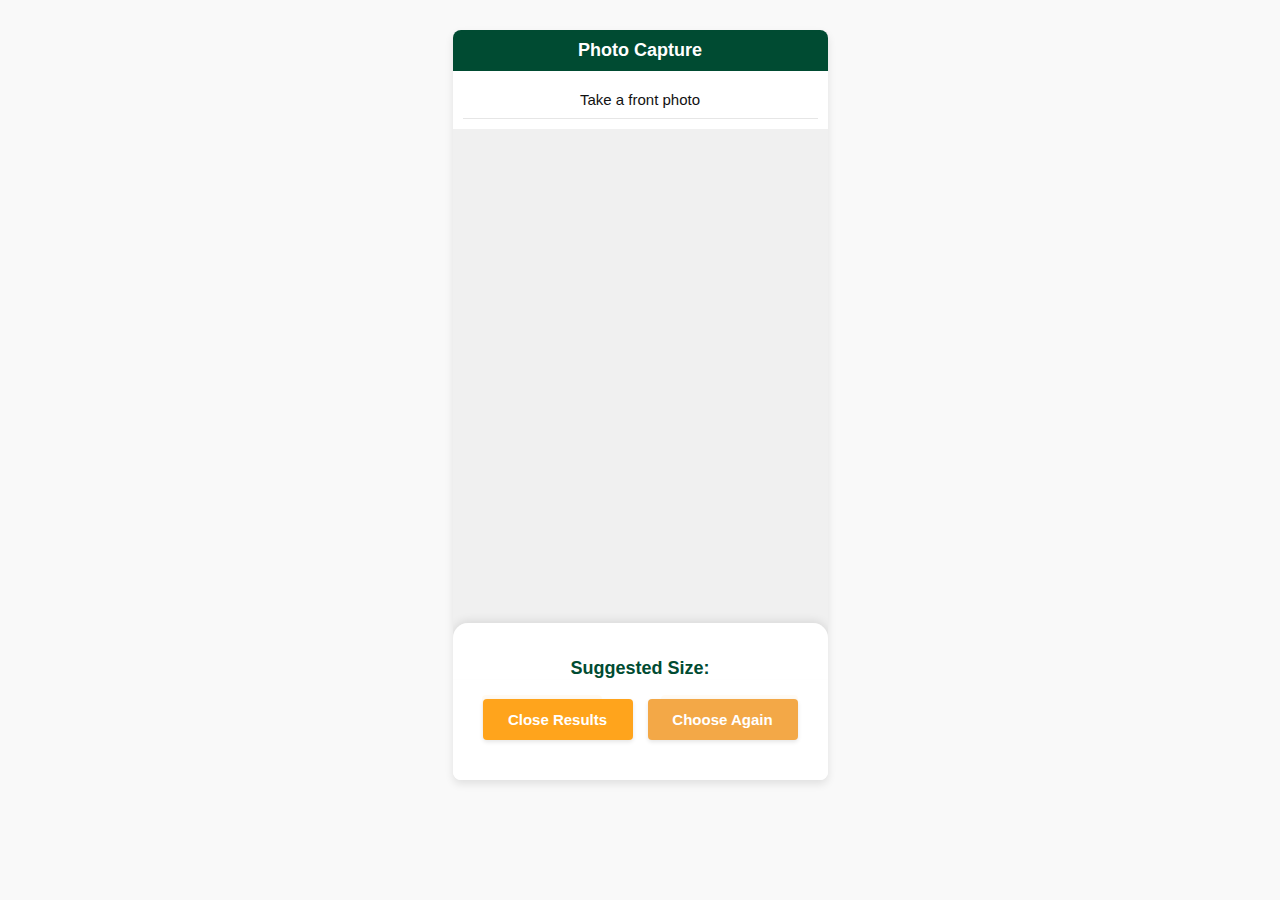
<file: hackathon/frontend/index.html>
<!DOCTYPE html>
<html lang="en">
<head>
  <meta charset="UTF-8">
  <meta name="viewport" content="width=device-width, initial-scale=1.0">
  <title>Capture Photos</title>
  <style>
    body {
      font-family: 'Amazon Ember', Arial, sans-serif;
      margin: 0;
      padding: 0;
      background-color: #f9f9f9;
    }

    .phone-frame {
      position: relative;
      width: 100%;
      max-width: 375px; /* Simulate phone screen size */
      height: 750px; /* Increased height for larger camera area */
      margin: 30px auto;
      background-color: #fff;
      border-radius: 8px;
      box-shadow: 0 4px 8px rgba(0, 0, 0, 0.1);
      display: flex;
      flex-direction: column;
      overflow: hidden;
    }

    .header {
      background-color: #004b32; /* Deep Amazon green */
      display: flex;
      align-items: center;
      justify-content: center;
      padding: 10px;
    }

    .header-title {
      font-size: 18px;
      font-weight: bold;
      color: #ffffff;
    }

    .instruction {
      font-size: 15px;
      font-weight: 500;
      color: #111111;
      text-align: center;
      margin: 10px;
      padding: 10px 15px;
      border-bottom: 1px solid #e6e6e6;
    }

    #video, #preview {
      width: 100%;
      height: 550px; /* Enlarged for a bigger camera view */
      object-fit: cover;
      border-bottom: 1px solid #e6e6e6;
      background-color: #f0f0f0;
    }

    #preview {
      display: none;
    }

    .button-group {
      display: flex;
      justify-content: space-around;
      margin-top: 15px;
    }

    button {
      border: none;
      padding: 10px 20px;
      font-size: 15px;
      font-weight: bold;
      cursor: pointer;
      border-radius: 4px;
      background-color: #ffa41c; /* Default Amazon yellow */
      color: white;
      transition: background-color 0.3s ease, box-shadow 0.2s ease;
      box-shadow: 0 2px 4px rgba(0, 0, 0, 0.1);
    }

    button.upload-btn {
      background-color: #f3a847; /* Amazon orange */
    }

    button:hover {
      background-color: #cc8400; /* Darker tone */
      box-shadow: 0 4px 6px rgba(0, 0, 0, 0.2);
    }

    .shutter-btn {
      width: 70px;
      height: 70px;
      border-radius: 50%;
      background-color: #ffa41c;
      border: none;
      margin: 20px auto;
      display: block;
      cursor: pointer;
      box-shadow: 0 4px 6px rgba(0, 0, 0, 0.2);
      transition: background-color 0.3s ease, transform 0.2s ease;
    }

    .shutter-btn:hover {
      background-color: #cc8400;
      transform: scale(1.1); /* Slight zoom on hover */
    }

    .action-btn {
      font-size: 14px;
      font-weight: normal;
      border-radius: 4px;
      margin: 0 10px;
      padding: 8px 16px;
    }

    .yellow-btn {
      background-color: #ffa41c; /* Amazon yellow */
      color: white;
    }

    .orange-btn {
      background-color: #f3a847; /* Amazon orange */
      color: white;
    }

    .result-container {
      position: absolute;
      bottom: 0;
      left: 0;
      right: 0;
      background: rgba(255, 255, 255, 0.95);
      border-top-left-radius: 15px;
      border-top-right-radius: 15px;
      box-shadow: 0 -2px 10px rgba(0, 0, 0, 0.1);
      max-height: 80vh;
      overflow-y: auto;
      padding: 20px;
      margin: 0;
      width: 100%;
      box-sizing: border-box;
    }

    .result-container .button-group {
      margin: 20px 10px;
      display: flex;
      justify-content: space-between;
      gap: 15px;
    }

    .result-container .button-group button {
      flex: 1;
      min-width: 120px;
      padding: 12px 20px;
    }

    .measurement-item {
      display: flex;
      justify-content: space-between;
      padding: 10px 0;
      border-bottom: 1px solid #e6e6e6;
      margin: 0 10px;
    }

    .suggested-size {
      text-align: center;
      font-size: 18px;
      font-weight: bold;
      margin: 15px 10px;
      color: #004b32;
    }

    .error-message {
      color: #d00;
      text-align: center;
      padding: 10px;
      margin: 10px;
      background-color: #fee;
      border-radius: 4px;
      display: none;
    }

    .loading {
      text-align: center;
      padding: 20px;
      display: none;
    }

    .loading:after {
      content: '...';
      animation: dots 1s steps(5, end) infinite;
    }

    @keyframes dots {
      0%, 20% { content: '.'; }
      40% { content: '..'; }
      60% { content: '...'; }
      80% { content: '....'; }
      100% { content: '.....'; }
    }
  </style>
</head>
<body>
  <div class="phone-frame">
    <!-- Header -->
    <div class="header">
      <span class="header-title">Photo Capture</span>
    </div>

    <!-- Instruction -->
    <div class="instruction" id="instructionText">Take a front photo</div>

    <!-- Camera/Preview Area -->
    <video id="video" autoplay playsinline></video>
    <img id="preview" alt="Preview">
    <canvas id="canvas" style="display: none;"></canvas>

    <!-- Initial Buttons -->
    <div class="button-group" id="initialButtons">
      <button class="yellow-btn" onclick="startCamera()">Take Photo</button>
      <button class="orange-btn" onclick="selectFromFile()">Upload Photo</button>
    </div>

    <!-- Shutter Button -->
    <button id="shutterButton" class="shutter-btn" style="display: none;" onclick="takePhoto()"></button>

    <!-- Action Buttons -->
    <div class="button-group" id="actionButtons" style="display: none;">
      <button class="yellow-btn" onclick="retakePhoto()">Retake</button>
      <button class="orange-btn" onclick="confirmPhoto()">Confirm</button>
    </div>

    <!-- Loading Indicator -->
    <div id="loading" class="loading">Processing</div>
    
    <!-- Error Message -->
    <div id="errorMessage" class="error-message"></div>
    
    <!-- Results Container -->
    <div id="resultContainer" class="result-container">
      <div class="suggested-size">Suggested Size: <span id="suggestedSize"></span></div>
      <div id="measurements"></div>
      <div class="button-group">
        <button class="yellow-btn" onclick="closeResults()">Close Results</button>
        <button class="orange-btn" onclick="retakePhoto()">Choose Again</button>
      </div>
    </div>
  </div>

  <script>
    const video = document.getElementById('video');
    const preview = document.getElementById('preview');
    const canvas = document.getElementById('canvas');
    const instructionText = document.getElementById('instructionText');
    const initialButtons = document.getElementById('initialButtons');
    const shutterButton = document.getElementById('shutterButton');
    const actionButtons = document.getElementById('actionButtons');
    let photoStep = 'front'; // Current photo step (front or side)
    let currentPhoto = null; // Current photo data
    let frontPhoto = null;
    let sidePhoto = null;

    // Start camera
    async function startCamera() {
      try {
        const stream = await navigator.mediaDevices.getUserMedia({ video: { facingMode: "user" } });
        video.srcObject = stream;
        video.style.display = 'block';
        preview.style.display = 'none';
        initialButtons.style.display = 'none';
        shutterButton.style.display = 'block';
      } catch (err) {
        alert('Unable to access camera: ' + err.message);
      }
    }

    // Take photo
    function takePhoto() {
      const context = canvas.getContext('2d');
      canvas.width = video.videoWidth;
      canvas.height = video.videoHeight;
      context.drawImage(video, 0, 0, canvas.width, canvas.height);
      currentPhoto = canvas.toDataURL('image/png'); // Save photo data

      // Show preview
      preview.src = currentPhoto;
      preview.style.display = 'block';
      video.style.display = 'none';
      shutterButton.style.display = 'none';
      actionButtons.style.display = 'flex';
    }

    // Select file from local storage
    async function selectFromFile() {
      const input = document.createElement('input');
      input.type = 'file';
      input.accept = 'image/*';
      input.onchange = async (event) => {
        const file = event.target.files[0];
        if (file) {
          const reader = new FileReader();
          reader.onload = async (e) => {
            // 显示预览图片
            currentPhoto = e.target.result;
            preview.src = currentPhoto;
            preview.style.display = 'block';
            video.style.display = 'none';
            initialButtons.style.display = 'none';
            actionButtons.style.display = 'flex';

            try {
              document.getElementById('loading').style.display = 'block';
              document.getElementById('errorMessage').style.display = 'none';
              
              // 获取base64图片数据并移除头部
              const imageData = e.target.result.split(',')[1];
              
              // 调用后端API
              const response = await fetch('http://localhost:5000/predict', {
                method: 'POST',
                headers: {
                  'Content-Type': 'application/json',
                },
                body: JSON.stringify({
                  front_image: imageData,
                  side_image: imageData
                })
              });

              const data = await response.json();
              
              if (!response.ok) {
                throw new Error(data.error || 'Processing failed');
              }

              // 显示结果
              displayResults(data);
            } catch (error) {
              document.getElementById('errorMessage').textContent = error.message;
              document.getElementById('errorMessage').style.display = 'block';
            } finally {
              document.getElementById('loading').style.display = 'none';
            }
          };
          reader.readAsDataURL(file);
        }
      };
      input.click();
    }

    // Retake photo
    function retakePhoto() {
      currentPhoto = null;
      preview.style.display = 'none';
      initialButtons.style.display = 'flex';
      actionButtons.style.display = 'none';
      document.getElementById('resultContainer').style.display = 'none';
      document.getElementById('errorMessage').style.display = 'none';
      
      // 如果是通过相机拍摄的，则显示相机预览
      if (video.srcObject) {
        video.style.display = 'block';
        shutterButton.style.display = 'block';
      }
    }

    // Confirm photo
    async function confirmPhoto() {
      if (!currentPhoto) {
        showError('Please take or upload a photo first');
        return;
      }

      if (photoStep === 'front') {
        frontPhoto = currentPhoto.split(',')[1];
        photoStep = 'side';
        instructionText.textContent = 'Please take a side photo (align your right shoulder)';
        resetToInitialState();
      } else {
        sidePhoto = currentPhoto.split(',')[1];
        await sendPhotosToServer();
      }
    }

    // Reset to initial state
    function resetToInitialState() {
      currentPhoto = null;
      preview.style.display = 'none';
      video.style.display = 'none';
      shutterButton.style.display = 'none';
      initialButtons.style.display = 'flex';
      actionButtons.style.display = 'none';
      document.getElementById('resultContainer').style.display = 'none';
      document.getElementById('errorMessage').style.display = 'none';
    }

    // Download photo
    function downloadPhoto(dataURL, fileName) {
      const link = document.createElement('a');
      link.href = dataURL;
      link.download = fileName;
      link.click();
    }

    // 添加发送照片到服务器的函数
    async function sendPhotosToServer() {
      if (!frontPhoto || !sidePhoto) {
        showError('Both front and side photos are required for analysis');
        return;
      }

      showLoading(true);
      hideError();

      try {
        const response = await fetch('http://localhost:5000/predict', {
          method: 'POST',
          headers: {
            'Content-Type': 'application/json',
          },
          body: JSON.stringify({
            front_image: frontPhoto,
            side_image: sidePhoto
          })
        });

        const data = await response.json();
        
        if (response.ok) {
          displayResults(data);
        } else {
          showError(data.error || 'Server processing failed');
        }
      } catch (error) {
        showError('Network error, please try again later');
        console.error('Error:', error);
      } finally {
        showLoading(false);
      }
    }

    // 显示结果的函数
    function displayResults(data) {
      const resultContainer = document.getElementById('resultContainer');
      const suggestedSize = document.getElementById('suggestedSize');
      const measurementsDiv = document.getElementById('measurements');
      
      // 显示结果，但不隐藏其他元素
      suggestedSize.textContent = data['Suggested Size'];
      
      // 清空并填充测量结果
      measurementsDiv.innerHTML = '';
      Object.entries(data['Predicted Measurements']).forEach(([key, value]) => {
        measurementsDiv.innerHTML += `
          <div class="measurement-item">
            <span>${key}</span>
            <span>${value} cm</span>
          </div>
        `;
      });
      
      resultContainer.style.display = 'block';
    }

    // 工具函数
    function showError(message) {
      // 错误消息映射
      const errorMessages = {
        '需要正面和侧面照片才能进行分析': 'Both front and side photos are required for analysis',
        '请先拍照或上传照片': 'Please take or upload a photo first',
        '处理失败': 'Processing failed',
        '服务器处理失败': 'Server processing failed',
        '网络错误，请稍后重试': 'Network error, please try again later'
      };

      const errorDiv = document.getElementById('errorMessage');
      // 如果有对应的翻译就使用翻译，否则直接使用传入的消息
      errorDiv.textContent = errorMessages[message] || message;
      errorDiv.style.display = 'block';
    }

    function hideError() {
      document.getElementById('errorMessage').style.display = 'none';
    }

    function showLoading(show) {
      document.getElementById('loading').style.display = show ? 'block' : 'none';
    }

    // 完全重置函数
    function resetAll() {
      frontPhoto = null;
      sidePhoto = null;
      photoStep = 'front';
      currentPhoto = null;
      instructionText.textContent = 'Take a front photo';
      document.getElementById('resultContainer').style.display = 'none';
      hideError();
      resetToInitialState();
    }

    // 添加关闭结果的函数
    function closeResults() {
      document.getElementById('resultContainer').style.display = 'none';
    }
  </script>
</body>
</html>
</file>
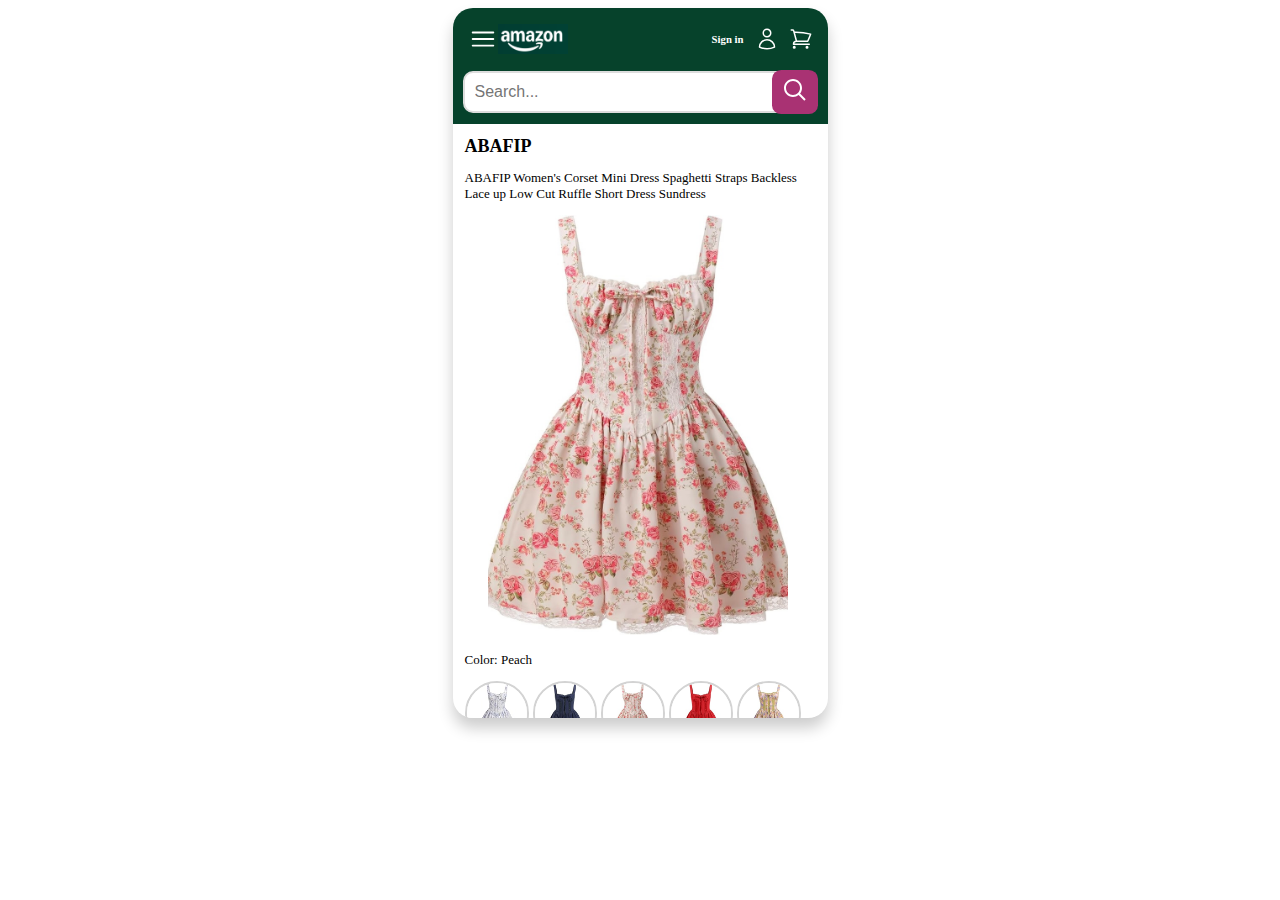
<file: hackathon/frontend/ABAFIP.html>
<!DOCTYPE html>
<html lang="en">
<head>
    <meta charset="UTF-8">
    <meta name="viewport" content="width=device-width, initial-scale=1.0">
    <link href="./ABAFIP.css" rel="stylesheet" />
    <title>Product ABAFIP</title>
    <style>
        /* Main container simulating a phone screen */
        .phone-frame {
            width: 100%;
            max-width: 375px; /* Typical mobile screen width */
            height: 710px; /* Typical mobile screen height */
            margin: auto;
            background-color: #fff;
            border-radius: 20px;
            box-shadow: 0px 10px 15px rgba(0, 0, 0, 0.2);
            overflow: hidden;
            display: flex;
            flex-direction: column;
        }

        /* Header */
        .header {
            color: white;
            padding: 15px;
            text-align: center;
            font-size: 18px;
        }

        /* Main Content */
        .content {
            flex-grow: 1;  /* Allow the content to take up the remaining space */
            overflow-y: auto;  /* Make content scrollable */
            flex-grow: 1;
            padding: 20px;
            text-align: center;
        }

        /* Button styling */
        button {
            border: none;
            padding: 10px 20px;
            font-size: 16px;
        }

        /* Media Query to ensure mobile view on small screens */
        @media (max-width: 375px) {
            .header h1 {
                font-size: 16px;
            }
            .content h2 {
                font-size: 20px;
            }
            .content p {
                font-size: 14px;
            }
        }
    </style>
</head>
    <div class="phone-frame">
        <header>
            <nav class="header-left">
                <svg class="viewmore" xmlns="http://www.w3.org/2000/svg" fill="none" viewBox="0 0 24 24" stroke-width="1.5" stroke="currentColor" class="size-6">
                    <path stroke-linecap="round" stroke-linejoin="round" d="M3.75 6.75h16.5M3.75 12h16.5m-16.5 5.25h16.5" />
                </svg>              
                <img class="logo" src="./images/amazonlogo.png" alt="logo"/>
            </nav>
            <nav class="header-right">
                <h6> Sign in </h6>
                <svg class="profile" xmlns="http://www.w3.org/2000/svg" fill="none" viewBox="0 0 24 24" stroke-width="1.5" stroke="currentColor" class="size-6">
                    <path stroke-linecap="round" stroke-linejoin="round" d="M15.75 6a3.75 3.75 0 1 1-7.5 0 3.75 3.75 0 0 1 7.5 0ZM4.501 20.118a7.5 7.5 0 0 1 14.998 0A17.933 17.933 0 0 1 12 21.75c-2.676 0-5.216-.584-7.499-1.632Z" />
                  </svg>
                  <svg class="cart" xmlns="http://www.w3.org/2000/svg" fill="none" viewBox="0 0 24 24" stroke-width="1.5" stroke="currentColor" class="size-6">
                    <path stroke-linecap="round" stroke-linejoin="round" d="M2.25 3h1.386c.51 0 .955.343 1.087.835l.383 1.437M7.5 14.25a3 3 0 0 0-3 3h15.75m-12.75-3h11.218c1.121-2.3 2.1-4.684 2.924-7.138a60.114 60.114 0 0 0-16.536-1.84M7.5 14.25 5.106 5.272M6 20.25a.75.75 0 1 1-1.5 0 .75.75 0 0 1 1.5 0Zm12.75 0a.75.75 0 1 1-1.5 0 .75.75 0 0 1 1.5 0Z" />
                  </svg>                  
            </nav>
        </header>
        <main>
            <div class="search-container">
                <input type="text" class="search-input" placeholder="Search...">
                <button class="search-button">
                    <svg xmlns="http://www.w3.org/2000/svg" fill="none" role="img" viewBox="0 0 24 24" width="24" height="24" data-icon="MagnifyingGlassStandard" aria-hidden="true" class="search-icon"><path fill-rule="evenodd" clip-rule="evenodd" d="M17 10C17 13.866 13.866 17 10 17C6.13401 17 3 13.866 3 10C3 6.13401 6.13401 3 10 3C13.866 3 17 6.13401 17 10ZM15.6177 17.0319C14.078 18.2635 12.125 19 10 19C5.02944 19 1 14.9706 1 10C1 5.02944 5.02944 1 10 1C14.9706 1 19 5.02944 19 10C19 12.125 18.2635 14.078 17.0319 15.6177L22.7071 21.2929L21.2929 22.7071L15.6177 17.0319Z" fill="currentColor"></path></svg>
                </button>
            </div>
            <h1> ABAFIP</h1>
            <p> ABAFIP Women's Corset Mini Dress Spaghetti Straps Backless Lace up Low Cut Ruffle Short Dress Sundress</p>
            <img class="dressview" src="./images/ABAFIP.jpg" alt="ABAFIP"/>
            <p>Color: Peach</p>
            <div class="dressframe">
                <img class="dressviewsmall" src="./images/ABAFIPLightBlue.jpg" alt="Light Blue"/>
                <img class="dressviewsmall" src="./images/ABAFIPNavyBlue.jpg" alt="Navy Blue"/>
                <img class="dressviewsmall" src="./images/ABAFIPPeach.jpg" alt="Peach"/>
                <img class="dressviewsmall" src="./images/ABAFIPRed.jpg" alt="Red"/>
                <img class="dressviewsmall" src="./images/ABAFIPStrawYellow.jpg" alt="Straw Yellow"/>
            </div>
            <p>Size: Select for price</p>
            <div class="size">
                <div class="button-group">
                    <button class="sizebutton">S</button>
                    <button class="sizebutton">M</button>
                    <button class="sizebutton">L</button>
                    <button class="sizebutton">XL</button>
                </div>
                <!-- <a href="index.html"></a> -->
                    <button class="camera-btn" onclick="window.location.href='index.html';">
                        <svg class="camera" xmlns="http://www.w3.org/2000/svg" fill="none" viewBox="0 0 24 24" stroke-width="1.5" stroke="currentColor" class="size-6">
                        <path stroke-linecap="round" stroke-linejoin="round" d="M6.827 6.175A2.31 2.31 0 0 1 5.186 7.23c-.38.054-.757.112-1.134.175C2.999 7.58 2.25 8.507 2.25 9.574V18a2.25 2.25 0 0 0 2.25 2.25h15A2.25 2.25 0 0 0 21.75 18V9.574c0-1.067-.75-1.994-1.802-2.169a47.865 47.865 0 0 0-1.134-.175 2.31 2.31 0 0 1-1.64-1.055l-.822-1.316a2.192 2.192 0 0 0-1.736-1.039 48.774 48.774 0 0 0-5.232 0 2.192 2.192 0 0 0-1.736 1.039l-.821 1.316Z" />
                        <path stroke-linecap="round" stroke-linejoin="round" d="M16.5 12.75a4.5 4.5 0 1 1-9 0 4.5 4.5 0 0 1 9 0ZM18.75 10.5h.008v.008h-.008V10.5Z" />
                      </svg>       
                    </button>      
                <!-- </a> -->
            </div>
            <div class="grey-line"></div> 
            <div class="deliver-or-pickup">
                <li class="delivery">Delivery</li>
                <li class="pickup">Pickup</li>
            </div>
            <div class="delivery-content">
                <h2>$40.99</h2>
                <p class="p-in-delivery">FREE Returns on some sizes and colors</p>
                <p class="p-in-delivery">FREE delivery November 29 - December 3</p>
                <p class="p-in-delivery">Or fastest delivery November 26 - 30</p>
                <div class="deliverying-to">
                    <svg class="location" xmlns="http://www.w3.org/2000/svg" fill="none" viewBox="0 0 24 24" stroke-width="1.5" stroke="currentColor" class="size-6">
                        <path stroke-linecap="round" stroke-linejoin="round" d="M15 10.5a3 3 0 1 1-6 0 3 3 0 0 1 6 0Z" />
                        <path stroke-linecap="round" stroke-linejoin="round" d="M19.5 10.5c0 7.142-7.5 11.25-7.5 11.25S4.5 17.642 4.5 10.5a7.5 7.5 0 1 1 15 0Z" />
                    </svg>                              
                    <p class="p-delivering-to">Deliverying to Santa Clara 95053 - Update location</p>
                </div>       
                <button class="cart-btn">Add to Cart</button>
                <button class="buy-btn">Buy Now</button>
            </div>
        </main>
        </div>
</html>
</file>
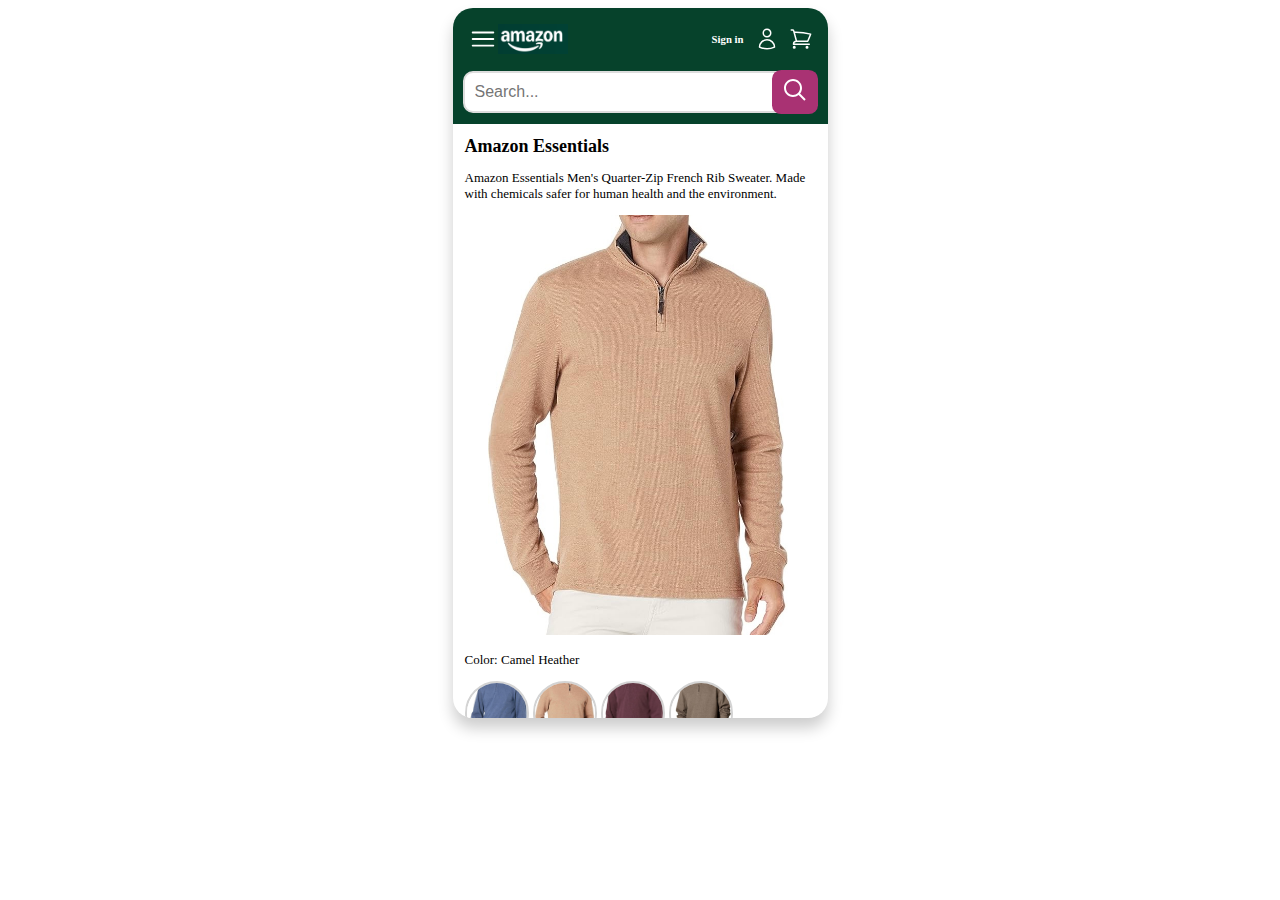
<file: hackathon/frontend/AmazonEssential.html>
<!DOCTYPE html>
<html lang="en">
<head>
    <meta charset="UTF-8">
    <meta name="viewport" content="width=device-width, initial-scale=1.0">
    <link href="./AmazonEssential.css" rel="stylesheet" />
    <title>Product Amazon Essential</title>
    <style>
        /* Main container simulating a phone screen */
        .phone-frame {
            width: 100%;
            max-width: 375px; /* Typical mobile screen width */
            height: 710px; /* Typical mobile screen height */
            margin: auto;
            background-color: #fff;
            border-radius: 20px;
            box-shadow: 0px 10px 15px rgba(0, 0, 0, 0.2);
            overflow: hidden;
            display: flex;
            flex-direction: column;
        }

        /* Header */
        .header {
      
            color: white;
            padding: 15px;
            text-align: center;
            font-size: 18px;
        }

        /* Main Content */
        .content {
            flex-grow: 1;  /* Allow the content to take up the remaining space */
            overflow-y: auto;  /* Make content scrollable */
            flex-grow: 1;
            padding: 20px;
            text-align: center;
        }

        /* Button styling */
        button {
            border: none;
            padding: 10px 20px;
            font-size: 16px;
        }

        /* Media Query to ensure mobile view on small screens */
        @media (max-width: 375px) {
            .header h1 {
                font-size: 16px;
            }
            .content h2 {
                font-size: 20px;
            }
            .content p {
                font-size: 14px;
            }
        }
    </style>
</head>
    <div class="phone-frame">
        <header>
            <nav class="header-left">
                <svg class="viewmore" xmlns="http://www.w3.org/2000/svg" fill="none" viewBox="0 0 24 24" stroke-width="1.5" stroke="currentColor" class="size-6">
                    <path stroke-linecap="round" stroke-linejoin="round" d="M3.75 6.75h16.5M3.75 12h16.5m-16.5 5.25h16.5" />
                </svg>              
                <img class="logo" src="./images/amazonlogo.png" alt="logo"/>
            </nav>
            <nav class="header-right">
                <h6> Sign in </h6>
                <svg class="profile" xmlns="http://www.w3.org/2000/svg" fill="none" viewBox="0 0 24 24" stroke-width="1.5" stroke="currentColor" class="size-6">
                    <path stroke-linecap="round" stroke-linejoin="round" d="M15.75 6a3.75 3.75 0 1 1-7.5 0 3.75 3.75 0 0 1 7.5 0ZM4.501 20.118a7.5 7.5 0 0 1 14.998 0A17.933 17.933 0 0 1 12 21.75c-2.676 0-5.216-.584-7.499-1.632Z" />
                  </svg>
                  <svg class="cart" xmlns="http://www.w3.org/2000/svg" fill="none" viewBox="0 0 24 24" stroke-width="1.5" stroke="currentColor" class="size-6">
                    <path stroke-linecap="round" stroke-linejoin="round" d="M2.25 3h1.386c.51 0 .955.343 1.087.835l.383 1.437M7.5 14.25a3 3 0 0 0-3 3h15.75m-12.75-3h11.218c1.121-2.3 2.1-4.684 2.924-7.138a60.114 60.114 0 0 0-16.536-1.84M7.5 14.25 5.106 5.272M6 20.25a.75.75 0 1 1-1.5 0 .75.75 0 0 1 1.5 0Zm12.75 0a.75.75 0 1 1-1.5 0 .75.75 0 0 1 1.5 0Z" />
                  </svg>                  
            </nav>
        </header>
        <main>
            <div class="search-container">
                <input type="text" class="search-input" placeholder="Search...">
                <button class="search-button">
                    <svg xmlns="http://www.w3.org/2000/svg" fill="none" role="img" viewBox="0 0 24 24" width="24" height="24" data-icon="MagnifyingGlassStandard" aria-hidden="true" class="search-icon"><path fill-rule="evenodd" clip-rule="evenodd" d="M17 10C17 13.866 13.866 17 10 17C6.13401 17 3 13.866 3 10C3 6.13401 6.13401 3 10 3C13.866 3 17 6.13401 17 10ZM15.6177 17.0319C14.078 18.2635 12.125 19 10 19C5.02944 19 1 14.9706 1 10C1 5.02944 5.02944 1 10 1C14.9706 1 19 5.02944 19 10C19 12.125 18.2635 14.078 17.0319 15.6177L22.7071 21.2929L21.2929 22.7071L15.6177 17.0319Z" fill="currentColor"></path></svg>
                </button>
            </div>
            <h1> Amazon Essentials</h1>
            <p> Amazon Essentials Men's Quarter-Zip French Rib Sweater. Made with chemicals safer for human health and the environment.</p>
            <img class="dressview" src="./images/CamelHeather.jpg" alt="Camel Heather"/>
            <p>Color: Camel Heather</p>
            <div class="dressframe">
                <img class="dressviewsmall" src="./images/BlueHeather.jpg" alt="Blue Heather"/>
                <img class="dressviewsmall" src="./images/CamelHeather.jpg" alt="Camel Heather"/>
                <img class="dressviewsmall" src="./images/BurgundyHeather.jpg" alt="Burgundy Heather"/>
                <img class="dressviewsmall" src="./images/BrownHeather.jpg" alt="Brown Heather"/>
            </div>
            <p>Size: Select for price</p>
            <div class="size">
                <div class="button-group">
                    <button class="sizebutton">XS</button>
                    <button class="sizebutton">S</button>
                    <button class="sizebutton">M</button>
                    <button class="sizebutton">L</button>
                    <button class="sizebutton">XL</button>
                    <button class="sizebutton">XXL</button>
                </div>
                <!-- <a href="index.html"></a> -->
                    <button class="camera-btn" onclick="window.location.href='index.html';">
                        <svg class="camera" xmlns="http://www.w3.org/2000/svg" fill="none" viewBox="0 0 24 24" stroke-width="1.5" stroke="currentColor" class="size-6">
                        <path stroke-linecap="round" stroke-linejoin="round" d="M6.827 6.175A2.31 2.31 0 0 1 5.186 7.23c-.38.054-.757.112-1.134.175C2.999 7.58 2.25 8.507 2.25 9.574V18a2.25 2.25 0 0 0 2.25 2.25h15A2.25 2.25 0 0 0 21.75 18V9.574c0-1.067-.75-1.994-1.802-2.169a47.865 47.865 0 0 0-1.134-.175 2.31 2.31 0 0 1-1.64-1.055l-.822-1.316a2.192 2.192 0 0 0-1.736-1.039 48.774 48.774 0 0 0-5.232 0 2.192 2.192 0 0 0-1.736 1.039l-.821 1.316Z" />
                        <path stroke-linecap="round" stroke-linejoin="round" d="M16.5 12.75a4.5 4.5 0 1 1-9 0 4.5 4.5 0 0 1 9 0ZM18.75 10.5h.008v.008h-.008V10.5Z" />
                      </svg>       
                    </button>      
                <!-- </a> -->
            </div>
            <div class="grey-line"></div> 
            <div class="deliver-or-pickup">
                <li class="delivery">Delivery</li>
                <li class="pickup">Pickup</li>
            </div>
            <div class="delivery-content">
                <h2>$23.70</h2>
                <p class="p-in-delivery">FREE Returns on some sizes and colors</p>
                <p class="p-in-delivery">FREE delivery November 29 - December 3</p>
                <p class="p-in-delivery">Or fastest delivery November 26 - 30</p>
                <div class="deliverying-to">
                    <svg class="location" xmlns="http://www.w3.org/2000/svg" fill="none" viewBox="0 0 24 24" stroke-width="1.5" stroke="currentColor" class="size-6">
                        <path stroke-linecap="round" stroke-linejoin="round" d="M15 10.5a3 3 0 1 1-6 0 3 3 0 0 1 6 0Z" />
                        <path stroke-linecap="round" stroke-linejoin="round" d="M19.5 10.5c0 7.142-7.5 11.25-7.5 11.25S4.5 17.642 4.5 10.5a7.5 7.5 0 1 1 15 0Z" />
                    </svg>                              
                    <p class="p-delivering-to">Deliverying to Santa Clara 95053 - Update location</p>
                </div>       
                <button class="cart-btn">Add to Cart</button>
                <button class="buy-btn">Buy Now</button>
            </div>
        </main>
        </div>
</html>
</file>
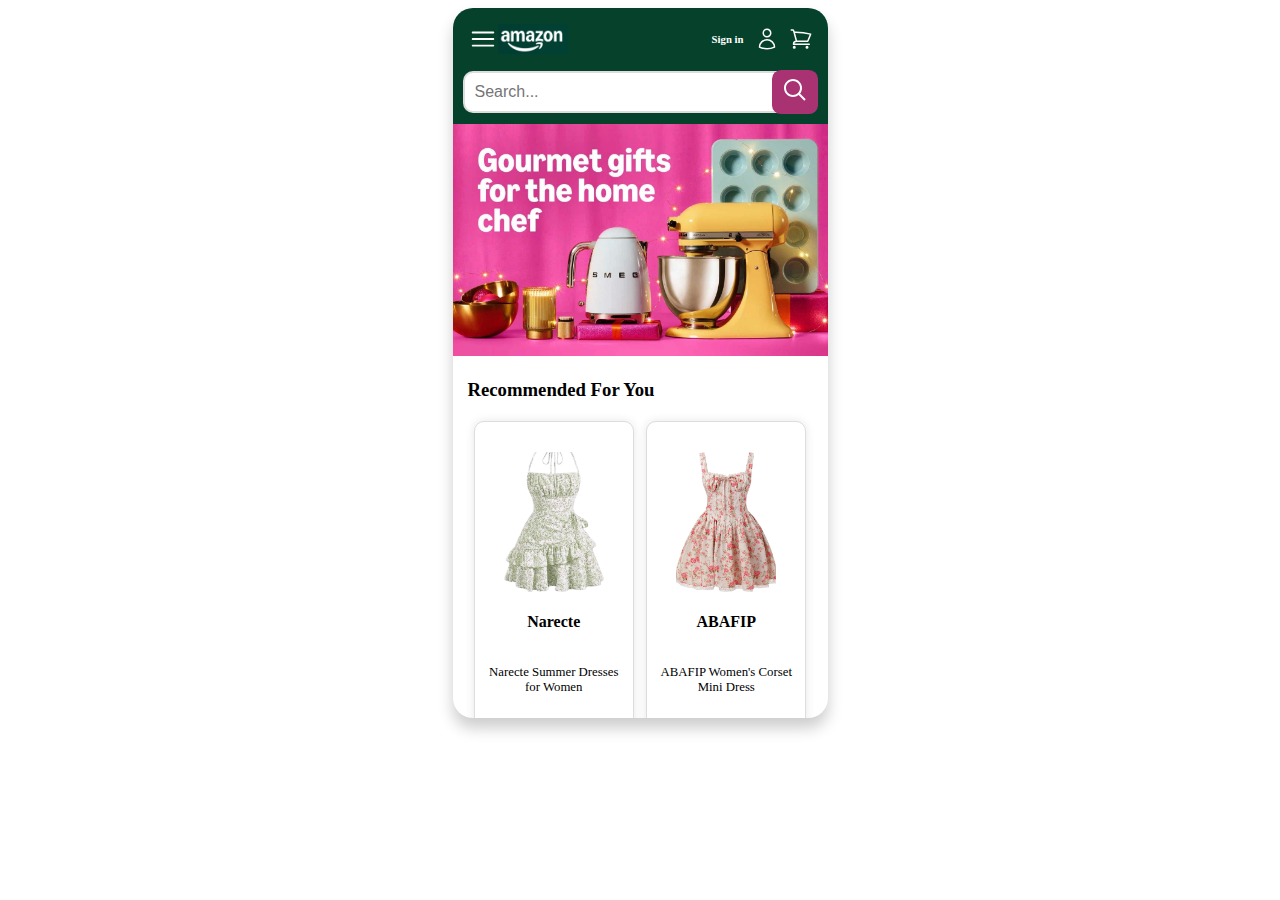
<file: hackathon/frontend/homepage.html>
<!DOCTYPE html>
<html lang="en">
<head>
    <meta charset="UTF-8">
    <meta name="viewport" content="width=device-width, initial-scale=1.0">
    <link href="./homepage.css" rel="stylesheet" />
    <title>Amazon Homepage</title>
    <style>
        /* Main container simulating a phone screen */
        .phone-frame {
            width: 100%;
            max-width: 375px; /* Typical mobile screen width */
            height: 710px; /* Typical mobile screen height */
            margin: auto;
            background-color: #fff;
            border-radius: 20px;
            box-shadow: 0px 10px 15px rgba(0, 0, 0, 0.2);
            overflow: hidden;
            display: flex;
            flex-direction: column;
        }

        /* Header */
        .header {
      
            color: white;
            padding: 15px;
            text-align: center;
            font-size: 18px;
        }

        /* Main Content */
        .content {
            flex-grow: 1;  /* Allow the content to take up the remaining space */
            overflow-y: auto;  /* Make content scrollable */
            flex-grow: 1;
            padding: 20px;
            text-align: center;
        }

        /* Button styling */
        button {
            border: none;
            padding: 10px 20px;
            font-size: 16px;
        }

        /* Media Query to ensure mobile view on small screens */
        @media (max-width: 375px) {
            .header h1 {
                font-size: 16px;
            }
            .content h2 {
                font-size: 20px;
            }
            .content p {
                font-size: 14px;
            }
        }
    </style>
</head>
    <div class="phone-frame">
        <header>
            <nav class="header-left">
                <svg class="viewmore" xmlns="http://www.w3.org/2000/svg" fill="none" viewBox="0 0 24 24" stroke-width="1.5" stroke="currentColor" class="size-6">
                    <path stroke-linecap="round" stroke-linejoin="round" d="M3.75 6.75h16.5M3.75 12h16.5m-16.5 5.25h16.5" />
                </svg>              
                <img class="logo" src="./images/amazonlogo.png" alt="logo"/>
            </nav>
            <nav class="header-right">
                <h6> Sign in </h6>
                <svg class="profile" xmlns="http://www.w3.org/2000/svg" fill="none" viewBox="0 0 24 24" stroke-width="1.5" stroke="currentColor" class="size-6">
                    <path stroke-linecap="round" stroke-linejoin="round" d="M15.75 6a3.75 3.75 0 1 1-7.5 0 3.75 3.75 0 0 1 7.5 0ZM4.501 20.118a7.5 7.5 0 0 1 14.998 0A17.933 17.933 0 0 1 12 21.75c-2.676 0-5.216-.584-7.499-1.632Z" />
                  </svg>
                  <svg class="cart" xmlns="http://www.w3.org/2000/svg" fill="none" viewBox="0 0 24 24" stroke-width="1.5" stroke="currentColor" class="size-6">
                    <path stroke-linecap="round" stroke-linejoin="round" d="M2.25 3h1.386c.51 0 .955.343 1.087.835l.383 1.437M7.5 14.25a3 3 0 0 0-3 3h15.75m-12.75-3h11.218c1.121-2.3 2.1-4.684 2.924-7.138a60.114 60.114 0 0 0-16.536-1.84M7.5 14.25 5.106 5.272M6 20.25a.75.75 0 1 1-1.5 0 .75.75 0 0 1 1.5 0Zm12.75 0a.75.75 0 1 1-1.5 0 .75.75 0 0 1 1.5 0Z" />
                  </svg>                  
            </nav>
        </header>
        <main>
            <div class="search-container">
                <input type="text" class="search-input" placeholder="Search...">
                <button class="search-button">
                    <svg xmlns="http://www.w3.org/2000/svg" fill="none" role="img" viewBox="0 0 24 24" width="24" height="24" data-icon="MagnifyingGlassStandard" aria-hidden="true" class="search-icon"><path fill-rule="evenodd" clip-rule="evenodd" d="M17 10C17 13.866 13.866 17 10 17C6.13401 17 3 13.866 3 10C3 6.13401 6.13401 3 10 3C13.866 3 17 6.13401 17 10ZM15.6177 17.0319C14.078 18.2635 12.125 19 10 19C5.02944 19 1 14.9706 1 10C1 5.02944 5.02944 1 10 1C14.9706 1 19 5.02944 19 10C19 12.125 18.2635 14.078 17.0319 15.6177L22.7071 21.2929L21.2929 22.7071L15.6177 17.0319Z" fill="currentColor"></path></svg>
                </button>
            </div>
            <img class="poster" src="./images/Poster.jpg" alt="Poster">
            <h3>Recommended For You</h3>
            <div class="recommended-cloths">
                <button class="product" onclick="window.location.href='NarecteDress.html';">
                    <img class="Clothing" src="./images/NarecteDress.jpg" alt="logo"/>
                    <h4>Narecte</h4>
                    <p>Narecte Summer Dresses for Women</p>
                    <p>$36.99</p>
                </button>
                <button class="product" onclick="window.location.href='ABAFIP.html';">
                    <img class="Clothing" src="./images/ABAFIP.jpg" alt="logo"/>
                    <h4>ABAFIP</h4>
                    <p>ABAFIP Women's Corset Mini Dress</p>
                    <p>$40.99</p>
                </button>
                <button class="product">
                    <img class="Clothing" src="./images/Peixoto.jpg" alt="logo"/>
                    <h4>Peixoto</h4>
                    <p>Peixoto Women's Louisa Crop Top</p>
                    <p>$61.60</p>
                </button>
                <button class="product">
                    <img class="Clothing" src="./images/BeyondYogaMarmalade.jpg" alt="logo"/>
                    <h4>Beyond Yoga</h4>
                    <p>Women's Spacedye Slim Racerback Tank</p>
                    <p>$33.90 </p>
                </button>
                <button class="product" onclick="window.location.href='AmazonEssential.html';">
                    <img class="Clothing" src="./images/CamelHeather.jpg" alt="logo"/>
                    <h4>Amazon Essentials</h4>
                    <p>Amazon Essentials Men's Quarter-Zip French Rib Sweater</p>
                    <p>$61.60</p>
                </button>
                <button class="product">
                    <img class="Clothing" src="./images/PJApricot.jpg" alt="logo"/>
                    <h4>PJ Apricot</h4>
                    <p>PJ PAUL JONES Crewneck Knit Mens Sweater</p>
                    <p>$39.99</p>
                </button>
                <button class="product">
                    <img class="Clothing" src="./images/SetActive.jpg" alt="logo"/>
                    <h4>Set Active</h4>
                    <p>Women's Sportbody Bike Shorts</p>
                    <p>$65.00</p>
                </button>
                <button class="product">
                    <img class="Clothing" src="./images/DL1961.jpg" alt="logo"/>
                    <h4>DL1961</h4>
                    <p>Women's Hepburn Wide Coated Jeans</p>
                    <p>$239.00</p>
                </button>
            </div>
        </main>
    </div>
</html>
</file>
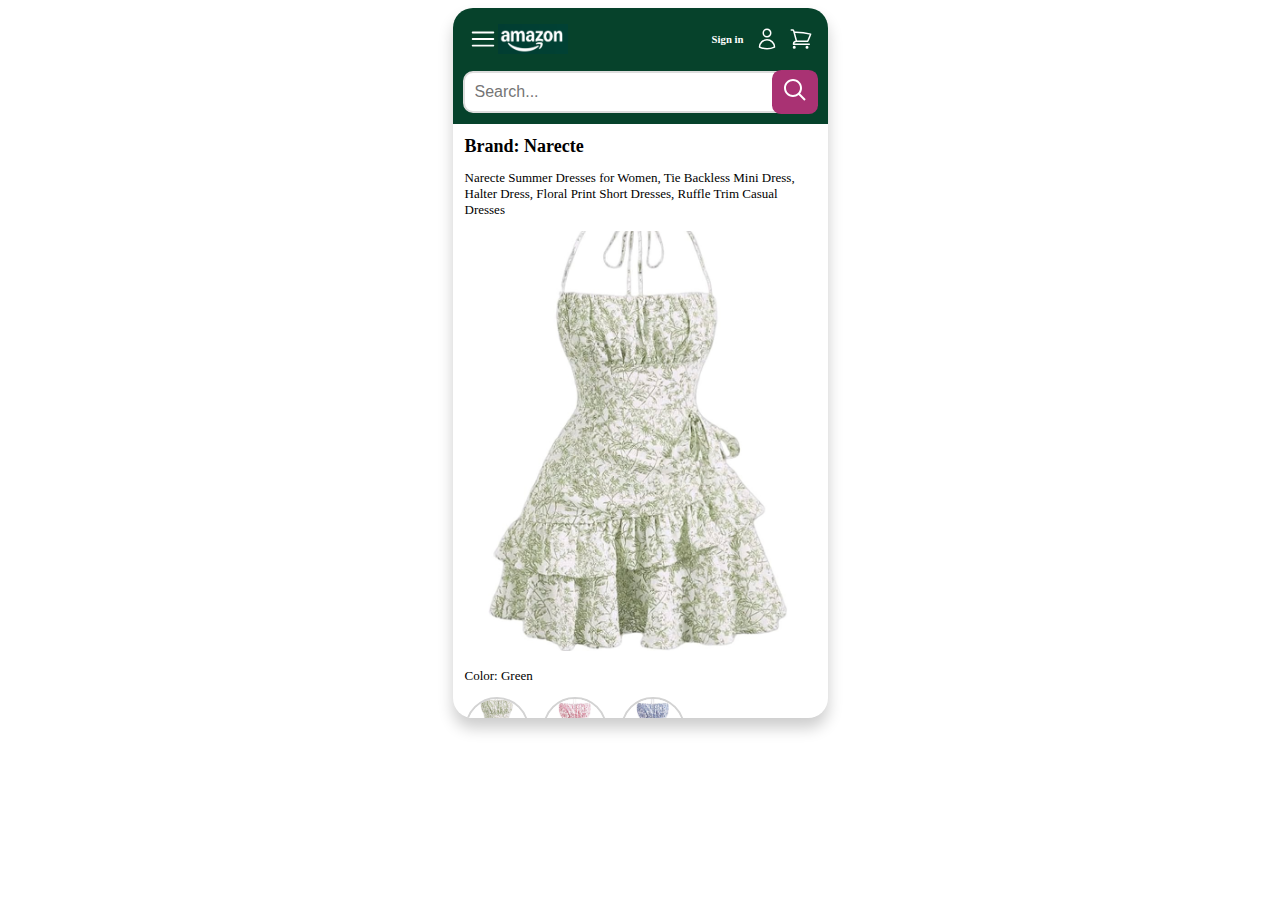
<file: hackathon/frontend/NarecteDress.html>
<!DOCTYPE html>
<html lang="en">
<head>
    <meta charset="UTF-8">
    <meta name="viewport" content="width=device-width, initial-scale=1.0">
    <link href="./NarecteDress.css" rel="stylesheet" />
    <title>Mobile Layout Example</title>
    <style>
        /* Main container simulating a phone screen */
        .phone-frame {
            width: 100%;
            max-width: 375px; /* Typical mobile screen width */
            height: 710px; /* Typical mobile screen height */
            margin: auto;
            background-color: #fff;
            border-radius: 20px;
            box-shadow: 0px 10px 15px rgba(0, 0, 0, 0.2);
            overflow: hidden;
            display: flex;
            flex-direction: column;
        }

        /* Header */
        .header {
      
            color: white;
            padding: 15px;
            text-align: center;
            font-size: 18px;
        }

        /* Main Content */
        .content {
            flex-grow: 1;  /* Allow the content to take up the remaining space */
            overflow-y: auto;  /* Make content scrollable */
            flex-grow: 1;
            padding: 20px;
            text-align: center;
        }

        /* Button styling */
        button {
            border: none;
            padding: 10px 20px;
            font-size: 16px;
        }

        /* Media Query to ensure mobile view on small screens */
        @media (max-width: 375px) {
            .header h1 {
                font-size: 16px;
            }
            .content h2 {
                font-size: 20px;
            }
            .content p {
                font-size: 14px;
            }
        }
    </style>
</head>
    <div class="phone-frame">
        <header>
            <nav class="header-left">
                <svg class="viewmore" xmlns="http://www.w3.org/2000/svg" fill="none" viewBox="0 0 24 24" stroke-width="1.5" stroke="currentColor" class="size-6">
                    <path stroke-linecap="round" stroke-linejoin="round" d="M3.75 6.75h16.5M3.75 12h16.5m-16.5 5.25h16.5" />
                </svg>              
                <img class="logo" src="./images/amazonlogo.png" alt="logo"/>
            </nav>
            <nav class="header-right">
                <h6> Sign in </h6>
                <svg class="profile" xmlns="http://www.w3.org/2000/svg" fill="none" viewBox="0 0 24 24" stroke-width="1.5" stroke="currentColor" class="size-6">
                    <path stroke-linecap="round" stroke-linejoin="round" d="M15.75 6a3.75 3.75 0 1 1-7.5 0 3.75 3.75 0 0 1 7.5 0ZM4.501 20.118a7.5 7.5 0 0 1 14.998 0A17.933 17.933 0 0 1 12 21.75c-2.676 0-5.216-.584-7.499-1.632Z" />
                  </svg>
                  <svg class="cart" xmlns="http://www.w3.org/2000/svg" fill="none" viewBox="0 0 24 24" stroke-width="1.5" stroke="currentColor" class="size-6">
                    <path stroke-linecap="round" stroke-linejoin="round" d="M2.25 3h1.386c.51 0 .955.343 1.087.835l.383 1.437M7.5 14.25a3 3 0 0 0-3 3h15.75m-12.75-3h11.218c1.121-2.3 2.1-4.684 2.924-7.138a60.114 60.114 0 0 0-16.536-1.84M7.5 14.25 5.106 5.272M6 20.25a.75.75 0 1 1-1.5 0 .75.75 0 0 1 1.5 0Zm12.75 0a.75.75 0 1 1-1.5 0 .75.75 0 0 1 1.5 0Z" />
                  </svg>                  
            </nav>
        </header>
        <main>
            <div class="search-container">
                <input type="text" class="search-input" placeholder="Search...">
                <button class="search-button">
                    <svg xmlns="http://www.w3.org/2000/svg" fill="none" role="img" viewBox="0 0 24 24" width="24" height="24" data-icon="MagnifyingGlassStandard" aria-hidden="true" class="search-icon"><path fill-rule="evenodd" clip-rule="evenodd" d="M17 10C17 13.866 13.866 17 10 17C6.13401 17 3 13.866 3 10C3 6.13401 6.13401 3 10 3C13.866 3 17 6.13401 17 10ZM15.6177 17.0319C14.078 18.2635 12.125 19 10 19C5.02944 19 1 14.9706 1 10C1 5.02944 5.02944 1 10 1C14.9706 1 19 5.02944 19 10C19 12.125 18.2635 14.078 17.0319 15.6177L22.7071 21.2929L21.2929 22.7071L15.6177 17.0319Z" fill="currentColor"></path></svg>
                </button>
            </div>
            <h1> Brand: Narecte</h1>
            <p> Narecte Summer Dresses for Women, Tie Backless Mini Dress, Halter Dress, Floral Print Short Dresses, Ruffle Trim Casual Dresses</p>
            <img class="dressview" src="./images/NarecteDress.jpg" alt="logo"/>
            <p>Color: Green</p>
            <div class="dressframe">
                <img class="dressviewsmall" src="./images/NarecteDress.jpg" alt="green dress"/>
                <img class="dressviewsmall" src="./images/pink.jpg" alt="pink dress"/>
                <img class="dressviewsmall" src="./images/blue.jpg" alt="blue dress"/>
            </div>
            <p>Size: Select for price</p>
            <div class="size">
                <div class="button-group">
                    <button class="sizebutton">S</button>
                    <button class="sizebutton">M</button>
                    <button class="sizebutton">L</button>
                    <button class="sizebutton">XL</button>
                </div>
                <button class="camera-btn" onclick="window.location.href='index.html';">
                        <svg class="camera" xmlns="http://www.w3.org/2000/svg" fill="none" viewBox="0 0 24 24" stroke-width="1.5" stroke="currentColor" class="size-6">
                        <path stroke-linecap="round" stroke-linejoin="round" d="M6.827 6.175A2.31 2.31 0 0 1 5.186 7.23c-.38.054-.757.112-1.134.175C2.999 7.58 2.25 8.507 2.25 9.574V18a2.25 2.25 0 0 0 2.25 2.25h15A2.25 2.25 0 0 0 21.75 18V9.574c0-1.067-.75-1.994-1.802-2.169a47.865 47.865 0 0 0-1.134-.175 2.31 2.31 0 0 1-1.64-1.055l-.822-1.316a2.192 2.192 0 0 0-1.736-1.039 48.774 48.774 0 0 0-5.232 0 2.192 2.192 0 0 0-1.736 1.039l-.821 1.316Z" />
                        <path stroke-linecap="round" stroke-linejoin="round" d="M16.5 12.75a4.5 4.5 0 1 1-9 0 4.5 4.5 0 0 1 9 0ZM18.75 10.5h.008v.008h-.008V10.5Z" />
                      </svg>
                    </button>
            </div>
            <div class="grey-line"></div> 
            <div class="deliver-or-pickup">
                <li class="delivery">Delivery</li>
                <li class="pickup">Pickup</li>
            </div>
            <div class="delivery-content">
                <h2>$36.99</h2>
                <p class="p-in-delivery">FREE Returns</p>
                <p class="p-in-delivery">FREE delivery November 29 - December 3</p>
                <p class="p-in-delivery">Or fastest delivery November 26 - 30</p>
                <div class="deliverying-to">
                    <svg class="location" xmlns="http://www.w3.org/2000/svg" fill="none" viewBox="0 0 24 24" stroke-width="1.5" stroke="currentColor" class="size-6">
                        <path stroke-linecap="round" stroke-linejoin="round" d="M15 10.5a3 3 0 1 1-6 0 3 3 0 0 1 6 0Z" />
                        <path stroke-linecap="round" stroke-linejoin="round" d="M19.5 10.5c0 7.142-7.5 11.25-7.5 11.25S4.5 17.642 4.5 10.5a7.5 7.5 0 1 1 15 0Z" />
                    </svg>                              
                    <p class="p-delivering-to">Deliverying to Santa Clara 95053 - Update location</p>
                </div>       
                <button class="cart-btn">Add to Cart</button>
                <button class="buy-btn">Buy Now</button>
            </div>
        </main>
        </div>
</html>
</file>
<file: hackathon/frontend/ABAFIP.css>
.viewmore {
    width: 30px;
    color: white;
}
.logo {
    width: 70px;
    color: white;
}

.profile {
    width: 30px;
    color: white;
}

.cart {
    width: 30px;
    color: white;
}

h6 {
    color: white;
}

.search-container {
    display: flex;
    justify-content: center;
    align-items: center;
    width: 355px;
    padding: 10px;
    background-color: rgb(6, 66, 43); /* Same background color as the header */
    margin-top: -10px; /* Move the search container slightly up (negative margin) */

}

/* The actual input field */
.search-input {
    width: 100%;  /* Full width of the container */
    padding: 10px;
    font-size: 16px;
    border: 2px solid #ddd;
    border-radius: 10px;  /* Rounded corners */
    outline: none;
}

/* Style for the search button/icon */
.search-button {
    background-color: #a93273;  /* Purple background */
    border: none;
    padding: 8px 11px;
    margin-left: -45px; /* Move the icon close to the input */
    border-radius: 20%;
    cursor: pointer;
}

.search-button .search-icon {
    font-size: 20px;
    color: white;
}

.search-button:hover {
    background-color: #da1b84;
}

header {
    display: flex;                    /* Enable Flexbox on the header */
    justify-content: space-between;    /* Distribute space between the left and right sections */
    align-items: center;   
    background-color: rgb(6, 66, 43); 
    padding-inline: 15px;
}

.header-left {
    display: flex;  
    align-items: center;  
    justify-content: flex-start;
    padding: 0px;    
    margin: 0px;   
}

.header-right {
    display: flex;
    justify-content: flex-end;    /* Align child (ul) at the end (right) */
    align-items: center;  
    margin: 0px;   
}

.header-right h6 {
    margin-right: 1px;  /* Space between text and the next icon */
    cursor: pointer;
}

.profile, .cart {
    margin-left: 10px;  /* Space between icons */
    cursor: pointer;
    width: 24px;  /* Icon size */
}

h1 {
    font-size: 18px;
    padding-left: 12px;
}

p {
    font-size: 13px;
    padding-left: 12px;
    padding-right: 10px;
}

.dressview {
    width: 300px;
    padding-left: 35px;
}

.dressviewsmall {
    width: 60px;
    height: 60px;
    object-fit: cover;   /* Ensures image fills the circle properly without stretching */
    border-radius: 50%;  /* Makes the image circular */
    border: 2px solid lightgrey; /* Adds a light grey border around the image */
}

.dressviewsmall:hover {
    border: 2px solid rgb(67, 67, 67);
}

main {
    flex-grow: 1; /* Allow the content to take up the remaining space */
    overflow-y: auto; /* Enable scrolling when content overflows */
}

.dressframe {
    padding-left: 12px;
}

.sizebutton {
    background-color: white;      /* White background */
    border: 1px solid rgb(115, 115, 115);      /* Black border, 2px thick */
    color: rgb(115, 115, 115);                 /* Black text color */
    font-size: 14px;              /* Adjust text size */
    padding: 10px 12px;           /* Padding around the text */
    border-radius: 5px;           /* Optional: round corners for the button */
    cursor: pointer;             /* Changes the mouse cursor to pointer on hover */
    transition: background-color 0.3s, color 0.3s; /* Smooth transition for hover */
}


.button-group {
    padding-left: 12px;
    display: flex;               /* Use flexbox layout */
    flex-wrap: wrap;             /* Allow buttons to wrap to the next line */
    gap: 10px;                   /* Space between buttons (horizontal and vertical) */
    justify-content: flex-start; /* Align buttons to the start (left) */
}

/* Hover effect */
button:hover {
    background-color: black;      /* Background turns black on hover */
    color: white;                 /* Text turns white on hover */
}

.camera {
    color: white;
    width: 24px;
}

.camera-btn {
    padding: 8px 10px;
    margin-right: 12px;
    background-color: rgb(6, 66, 43);
    border-radius: 5px;           /* Optional: round corners for the button */
    cursor: pointer;             /* Changes the mouse cursor to pointer on hover */
    transition: background-color 0.3s, color 0.3s; /* Smooth transition for hover */
}

.camera-btn:hover {
    background-color: rgb(18, 126, 85)
}

.size {
    display: flex;
    justify-content: space-between; /* Align items horizontally with space between */
    align-items: center;        /* Align items vertically in the center */
}

.grey-line {
    height: 2px;                /* Height of the line */
    background-color: rgb(205, 204, 204);     /* Color of the line */
    width: 100%;                /* Make the line span the entire screen */
    margin: 20px 0;             /* Optional: Adds some space above and below the line */
}

.deliver-or-pickup {
    display: flex;              /* Align items horizontally */
    list-style-type: none;      /* Remove bullet points */
    padding: 0;                 /* Optional: removes default padding */
    margin: 0;                  /* Optional: removes default margin */
    justify-content: center;
}

/* Style individual items within the .deliver-or-pickup */
.deliver-or-pickup li {
    margin-right: 20px;         /* Optional: space between items */
}

/* Specific style for the .delivery class */
.delivery {
    border-bottom: 2px solid darkgreen;  /* Dark green bottom border */
    border-left: transparent;            /* Transparent left border */
    border-right: transparent;           /* Transparent right border */
    border-top: transparent;             /* Transparent top border */
    color: darkgreen;                    /* Dark green text color */
    padding: 10px 50px;                       /* Optional: padding for the item */
}

.pickup {
    color: rgb(72, 71, 71);                    /* Dark green text color */
    padding: 10px 50px;   
}

.delivery-content {
    padding: 27px;
}

.p-in-delivery {
    padding-left: 0;
}

.deliverying-to {
    display: flex;
    align-items: center;
    gap: 5px;
}

.location {
    width: 15px;
    margin-top: 0;
    padding: 0;
}

.p-delivering-to {
    display: flex;
    justify-content: flex-start;
    padding: 0;
    margin: 0;
}

h2 {
    padding: 0;
    margin: 0;
}

.cart-btn {
    background-color: rgb(255, 217, 27);
    width: 320px;
    length: 50px;
    font-size: 14px;            /* Adjust the font size as needed */
    color: black;               /* Text color */
    border: none;               /* Removes the default border */
    border-radius: 50px;         /* Optional: rounded corners for the buttons */
    cursor: pointer;           /* Adds pointer cursor when hovered */
    margin-top: 30px;
    margin-bottom: 10px;
    justify-content: center;
}

/* Style for Buy Now button (Orange) */
.buy-btn {
    background-color: orange;
    /* padding: 10px 120px; */
    width: 320px;
    length: 50px;
    font-size: 14px;            /* Adjust the font size as needed */
    color: black;               /* Text color */
    border: none;               /* Removes the default border */
    border-radius: 50px;         /* Optional: rounded corners for the buttons */
    cursor: pointer;           /* Adds pointer cursor when hovered */
}

.cart-btn:hover {
    background-color: rgb(255, 230, 103);
    color: black;
}

.buy-btn:hover {
    background-color: rgb(255, 181, 85);
    color: black;
}
</file>
<file: hackathon/frontend/AmazonEssential.css>
.viewmore {
    width: 30px;
    color: white;
}
.logo {
    width: 70px;
    color: white;
}

.profile {
    width: 30px;
    color: white;
}

.cart {
    width: 30px;
    color: white;
}

h6 {
    color: white;
}

.search-container {
    display: flex;
    justify-content: center;
    align-items: center;
    width: 355px;
    padding: 10px;
    background-color: rgb(6, 66, 43); /* Same background color as the header */
    margin-top: -10px; /* Move the search container slightly up (negative margin) */

}

/* The actual input field */
.search-input {
    width: 100%;  /* Full width of the container */
    padding: 10px;
    font-size: 16px;
    border: 2px solid #ddd;
    border-radius: 10px;  /* Rounded corners */
    outline: none;
}

/* Style for the search button/icon */
.search-button {
    background-color: #a93273;  /* Purple background */
    border: none;
    padding: 8px 11px;
    margin-left: -45px; /* Move the icon close to the input */
    border-radius: 20%;
    cursor: pointer;
}

.search-button .search-icon {
    font-size: 20px;
    color: white;
}

.search-button:hover {
    background-color: #da1b84;
}

header {
    display: flex;                    /* Enable Flexbox on the header */
    justify-content: space-between;    /* Distribute space between the left and right sections */
    align-items: center;   
    background-color: rgb(6, 66, 43); 
    padding-inline: 15px;
}

.header-left {
    display: flex;  
    align-items: center;  
    justify-content: flex-start;
    padding: 0px;    
    margin: 0px;   
}

.header-right {
    display: flex;
    justify-content: flex-end;    /* Align child (ul) at the end (right) */
    align-items: center;  
    margin: 0px;   
}

.header-right h6 {
    margin-right: 1px;  /* Space between text and the next icon */
    cursor: pointer;
}

.profile, .cart {
    margin-left: 10px;  /* Space between icons */
    cursor: pointer;
    width: 24px;  /* Icon size */
}

h1 {
    font-size: 18px;
    padding-left: 12px;
}

p {
    font-size: 13px;
    padding-left: 12px;
    padding-right: 10px;
}

.dressview {
    width: 300px;
    padding-left: 35px;
}

.dressviewsmall {
    width: 60px;
    height: 60px;
    object-fit: cover;   /* Ensures image fills the circle properly without stretching */
    border-radius: 50%;  /* Makes the image circular */
    border: 2px solid lightgrey; /* Adds a light grey border around the image */
}

.dressviewsmall:hover {
    border: 2px solid rgb(67, 67, 67);
}

main {
    flex-grow: 1; /* Allow the content to take up the remaining space */
    overflow-y: auto; /* Enable scrolling when content overflows */
}

.dressframe {
    padding-left: 12px;
}

.sizebutton {
    background-color: white;      /* White background */
    border: 1px solid rgb(115, 115, 115);      /* Black border, 2px thick */
    color: rgb(115, 115, 115);                 /* Black text color */
    font-size: 14px;              /* Adjust text size */
    padding: 10px 12px;           /* Padding around the text */
    border-radius: 5px;           /* Optional: round corners for the button */
    cursor: pointer;             /* Changes the mouse cursor to pointer on hover */
    transition: background-color 0.3s, color 0.3s; /* Smooth transition for hover */
}


.button-group {
    padding-left: 12px;
    display: flex;               /* Use flexbox layout */
    flex-wrap: wrap;             /* Allow buttons to wrap to the next line */
    gap: 10px;                   /* Space between buttons (horizontal and vertical) */
    justify-content: flex-start; /* Align buttons to the start (left) */
}

/* Hover effect */
button:hover {
    background-color: black;      /* Background turns black on hover */
    color: white;                 /* Text turns white on hover */
}

.camera {
    color: white;
    width: 24px;
}

.camera-btn {
    padding: 8px 10px;
    margin-right: 12px;
    background-color: rgb(6, 66, 43);
    border-radius: 5px;           /* Optional: round corners for the button */
    cursor: pointer;             /* Changes the mouse cursor to pointer on hover */
    transition: background-color 0.3s, color 0.3s; /* Smooth transition for hover */
}

.camera-btn:hover {
    background-color: rgb(18, 126, 85)
}

.size {
    display: flex;
    justify-content: space-between; /* Align items horizontally with space between */
    align-items: center;        /* Align items vertically in the center */
}

.grey-line {
    height: 2px;                /* Height of the line */
    background-color: rgb(205, 204, 204);     /* Color of the line */
    width: 100%;                /* Make the line span the entire screen */
    margin: 20px 0;             /* Optional: Adds some space above and below the line */
}

.deliver-or-pickup {
    display: flex;              /* Align items horizontally */
    list-style-type: none;      /* Remove bullet points */
    padding: 0;                 /* Optional: removes default padding */
    margin: 0;                  /* Optional: removes default margin */
    justify-content: center;
}

/* Style individual items within the .deliver-or-pickup */
.deliver-or-pickup li {
    margin-right: 20px;         /* Optional: space between items */
}

/* Specific style for the .delivery class */
.delivery {
    border-bottom: 2px solid darkgreen;  /* Dark green bottom border */
    border-left: transparent;            /* Transparent left border */
    border-right: transparent;           /* Transparent right border */
    border-top: transparent;             /* Transparent top border */
    color: darkgreen;                    /* Dark green text color */
    padding: 10px 50px;                       /* Optional: padding for the item */
}

.pickup {
    color: rgb(72, 71, 71);                    /* Dark green text color */
    padding: 10px 50px;   
}

.delivery-content {
    padding: 27px;
}

.p-in-delivery {
    padding-left: 0;
}

.deliverying-to {
    display: flex;
    align-items: center;
    gap: 5px;
}

.location {
    width: 15px;
    margin-top: 0;
    padding: 0;
}

.p-delivering-to {
    display: flex;
    justify-content: flex-start;
    padding: 0;
    margin: 0;
}

h2 {
    padding: 0;
    margin: 0;
}

.cart-btn {
    background-color: rgb(255, 217, 27);
    width: 320px;
    length: 50px;
    font-size: 14px;            /* Adjust the font size as needed */
    color: black;               /* Text color */
    border: none;               /* Removes the default border */
    border-radius: 50px;         /* Optional: rounded corners for the buttons */
    cursor: pointer;           /* Adds pointer cursor when hovered */
    margin-top: 30px;
    margin-bottom: 10px;
    justify-content: center;
}

/* Style for Buy Now button (Orange) */
.buy-btn {
    background-color: orange;
    /* padding: 10px 120px; */
    width: 320px;
    length: 50px;
    font-size: 14px;            /* Adjust the font size as needed */
    color: black;               /* Text color */
    border: none;               /* Removes the default border */
    border-radius: 50px;         /* Optional: rounded corners for the buttons */
    cursor: pointer;           /* Adds pointer cursor when hovered */
}

.cart-btn:hover {
    background-color: rgb(255, 230, 103);
    color: black;
}

.buy-btn:hover {
    background-color: rgb(255, 181, 85);
    color: black;
}
</file>
<file: hackathon/frontend/homepage.css>
main {
    flex-grow: 1; /* Allow the content to take up the remaining space */
    overflow-y: auto; /* Enable scrolling when content overflows */
}

.viewmore {
    width: 30px;
    color: white;
}
.logo {
    width: 70px;
    color: white;
}

.profile {
    width: 30px;
    color: white;
}

.cart {
    width: 30px;
    color: white;
}

h6 {
    color: white;
}

.search-container {
    display: flex;
    justify-content: center;
    align-items: center;
    width: 355px;
    padding: 10px;
    background-color: rgb(6, 66, 43); /* Same background color as the header */
    margin-top: -10px; /* Move the search container slightly up (negative margin) */

}

/* The actual input field */
.search-input {
    width: 100%;  /* Full width of the container */
    padding: 10px;
    font-size: 16px;
    border: 2px solid #ddd;
    border-radius: 10px;  /* Rounded corners */
    outline: none;
}

/* Style for the search button/icon */
.search-button {
    background-color: #a93273;  /* Purple background */
    border: none;
    padding: 8px 11px;
    margin-left: -45px; /* Move the icon close to the input */
    border-radius: 20%;
    cursor: pointer;
}

.search-button .search-icon {
    font-size: 20px;
    color: white;
}

.search-button:hover {
    background-color: #da1b84;
}

header {
    display: flex;                    /* Enable Flexbox on the header */
    justify-content: space-between;    /* Distribute space between the left and right sections */
    align-items: center;   
    background-color: rgb(6, 66, 43); 
    padding-inline: 15px;
}

.header-left {
    display: flex;  
    align-items: center;  
    justify-content: flex-start;
    padding: 0px;    
    margin: 0px;   
}

.header-right {
    display: flex;
    justify-content: flex-end;    /* Align child (ul) at the end (right) */
    align-items: center;  
    margin: 0px;   
}

.header-right h6 {
    margin-right: 1px;  /* Space between text and the next icon */
    cursor: pointer;
}

.profile, .cart {
    margin-left: 10px;  /* Space between icons */
    cursor: pointer;
    width: 24px;  /* Icon size */
}

.poster {
    width: 375px;
    background: linear-gradient(to bottom, pink, white);

}

.recommended-cloths {
    display: grid;               /* Use CSS Grid layout */
    grid-template-columns: repeat(2, 1fr); /* Create 2 columns with equal width */
    gap: 10px;                   /* Add space between the items */
    justify-items: center;       /* Center images horizontally */
    align-items: center;         /* Center images vertically */
}

.product {
    display: flex;               /* Use Flexbox inside each product container */
    flex-direction: column;      /* Stack image and text vertically */
    align-items: center;         /* Center content horizontally */
    text-align: center;          /* Center text inside the product */
    width: 160px;            /* Optional: limit the maximum width of each product */
    border: 1px solid #ddd;      /* Optional: add a border around each product */
    padding: 10px;               /* Optional: add some padding inside each product */
    border-radius: 10px;         /* Optional: round the corners */
    box-shadow: 0 0 10px rgba(0, 0, 0, 0.1); /* Optional: add some shadow */
    background-color: white;
}

.product:hover {
    box-shadow: 0 0 10px rgba(0, 0, 0, 0.379); 
}

h3{
    padding-left: 15px;
}

h4 {
    font-size: 1rem;
    font-family: 'Merriweather', serif;

}

p {
    font-size: 0.8rem;
    font-family: 'Merriweather', serif;
}

.recommended-cloths{
    margin: 20px;
}

/* Make sure all images are the same size */
.Clothing {
    margin-top: 20px;
    width: 100px;
    object-fit: cover;   /* Ensures image fills the circle properly without stretching */}
    max-width: 200px;            /* Optional: set a max-width for each image */
    object-fit: cover;           /* Ensure the image covers the container without distortion */
    border-radius: 10px;         /* Optional: add rounded corners to the images */
}
</file>
<file: hackathon/frontend/NarecteDress.css>
.viewmore {
    width: 30px;
    color: white;
}
.logo {
    width: 70px;
    color: white;
}

.profile {
    width: 30px;
    color: white;
}

.cart {
    width: 30px;
    color: white;
}

h6 {
    color: white;
}

.search-container {
    display: flex;
    justify-content: center;
    align-items: center;
    width: 355px;
    padding: 10px;
    background-color: rgb(6, 66, 43); /* Same background color as the header */
    margin-top: -10px; /* Move the search container slightly up (negative margin) */

}

/* The actual input field */
.search-input {
    width: 100%;  /* Full width of the container */
    padding: 10px;
    font-size: 16px;
    border: 2px solid #ddd;
    border-radius: 10px;  /* Rounded corners */
    outline: none;
}

/* Style for the search button/icon */
.search-button {
    background-color: #a93273;  /* Purple background */
    border: none;
    padding: 8px 11px;
    margin-left: -45px; /* Move the icon close to the input */
    border-radius: 20%;
    cursor: pointer;
}

.search-button .search-icon {
    font-size: 20px;
    color: white;
}

.search-button:hover {
    background-color: #da1b84;
}

header {
    display: flex;                    /* Enable Flexbox on the header */
    justify-content: space-between;    /* Distribute space between the left and right sections */
    align-items: center;   
    background-color: rgb(6, 66, 43); 
    padding-inline: 15px;
}

.header-left {
    display: flex;  
    align-items: center;  
    justify-content: flex-start;
    padding: 0px;    
    margin: 0px;   
}

.header-right {
    display: flex;
    justify-content: flex-end;    /* Align child (ul) at the end (right) */
    align-items: center;  
    margin: 0px;   
}

.header-right h6 {
    margin-right: 1px;  /* Space between text and the next icon */
    cursor: pointer;
}

.profile, .cart {
    margin-left: 10px;  /* Space between icons */
    cursor: pointer;
    width: 24px;  /* Icon size */
}

h1 {
    font-size: 18px;
    padding-left: 12px;
}

p {
    font-size: 13px;
    padding-left: 12px;
    padding-right: 10px;
}

.dressview {
    width: 300px;
    padding-left: 35px;
}

.dressviewsmall {
    width: 60px;
    height: 60px;
    object-fit: cover;   /* Ensures image fills the circle properly without stretching */
    border-radius: 50%;  /* Makes the image circular */
    border: 2px solid lightgrey; /* Adds a light grey border around the image */
    margin-right: 10px;
}

.dressviewsmall:hover {
    border: 2px solid rgb(67, 67, 67);
}

main {
    flex-grow: 1; /* Allow the content to take up the remaining space */
    overflow-y: auto; /* Enable scrolling when content overflows */
}

.dressframe {
    padding-left: 12px;
}

.sizebutton {
    background-color: white;      /* White background */
    border: 1px solid rgb(115, 115, 115);      /* Black border, 2px thick */
    color: rgb(115, 115, 115);                 /* Black text color */
    font-size: 14px;              /* Adjust text size */
    padding: 10px 12px;           /* Padding around the text */
    border-radius: 5px;           /* Optional: round corners for the button */
    cursor: pointer;             /* Changes the mouse cursor to pointer on hover */
    transition: background-color 0.3s, color 0.3s; /* Smooth transition for hover */
    margin-right: 10px;
}


.button-group {
    padding-left: 12px;
}

/* Hover effect */
button:hover {
    background-color: black;      /* Background turns black on hover */
    color: white;                 /* Text turns white on hover */
}

.camera {
    color: white;
    width: 24px;
}

.camera-btn {
    padding: 8px 10px;
    margin-right: 12px;
    background-color: rgb(6, 66, 43);
    border-radius: 5px;           /* Optional: round corners for the button */
    cursor: pointer;             /* Changes the mouse cursor to pointer on hover */
    transition: background-color 0.3s, color 0.3s; /* Smooth transition for hover */
}

.camera-btn:hover {
    background-color: rgb(18, 126, 85)
}

.size {
    display: flex;
    justify-content: space-between; /* Align items horizontally with space between */
    align-items: center;        /* Align items vertically in the center */
}

.grey-line {
    height: 2px;                /* Height of the line */
    background-color: rgb(205, 204, 204);     /* Color of the line */
    width: 100%;                /* Make the line span the entire screen */
    margin: 20px 0;             /* Optional: Adds some space above and below the line */
}

.deliver-or-pickup {
    display: flex;              /* Align items horizontally */
    list-style-type: none;      /* Remove bullet points */
    padding: 0;                 /* Optional: removes default padding */
    margin: 0;                  /* Optional: removes default margin */
    justify-content: center;
}

/* Style individual items within the .deliver-or-pickup */
.deliver-or-pickup li {
    margin-right: 20px;         /* Optional: space between items */
}

/* Specific style for the .delivery class */
.delivery {
    border-bottom: 2px solid darkgreen;  /* Dark green bottom border */
    border-left: transparent;            /* Transparent left border */
    border-right: transparent;           /* Transparent right border */
    border-top: transparent;             /* Transparent top border */
    color: darkgreen;                    /* Dark green text color */
    padding: 10px 50px;                       /* Optional: padding for the item */
}

.pickup {
    color: rgb(72, 71, 71);                    /* Dark green text color */
    padding: 10px 50px;   
}

.delivery-content {
    padding: 27px;
}

.p-in-delivery {
    padding-left: 0;
}

.deliverying-to {
    display: flex;
    align-items: center;
    gap: 5px;
}

.location {
    width: 15px;
    margin-top: 0;
    padding: 0;
}

.p-delivering-to {
    display: flex;
    justify-content: flex-start;
    padding: 0;
    margin: 0;
}

h2 {
    padding: 0;
    margin: 0;
}

.cart-btn {
    background-color: rgb(255, 217, 27);
    width: 320px;
    length: 50px;
    font-size: 14px;            /* Adjust the font size as needed */
    color: black;               /* Text color */
    border: none;               /* Removes the default border */
    border-radius: 50px;         /* Optional: rounded corners for the buttons */
    cursor: pointer;           /* Adds pointer cursor when hovered */
    margin-top: 30px;
    margin-bottom: 10px;
    justify-content: center;
}

/* Style for Buy Now button (Orange) */
.buy-btn {
    background-color: orange;
    /* padding: 10px 120px; */
    width: 320px;
    length: 50px;
    font-size: 14px;            /* Adjust the font size as needed */
    color: black;               /* Text color */
    border: none;               /* Removes the default border */
    border-radius: 50px;         /* Optional: rounded corners for the buttons */
    cursor: pointer;           /* Adds pointer cursor when hovered */
}

.cart-btn:hover {
    background-color: rgb(255, 230, 103);
    color: black;
}

.buy-btn:hover {
    background-color: rgb(255, 181, 85);
    color: black;
}
</file>
